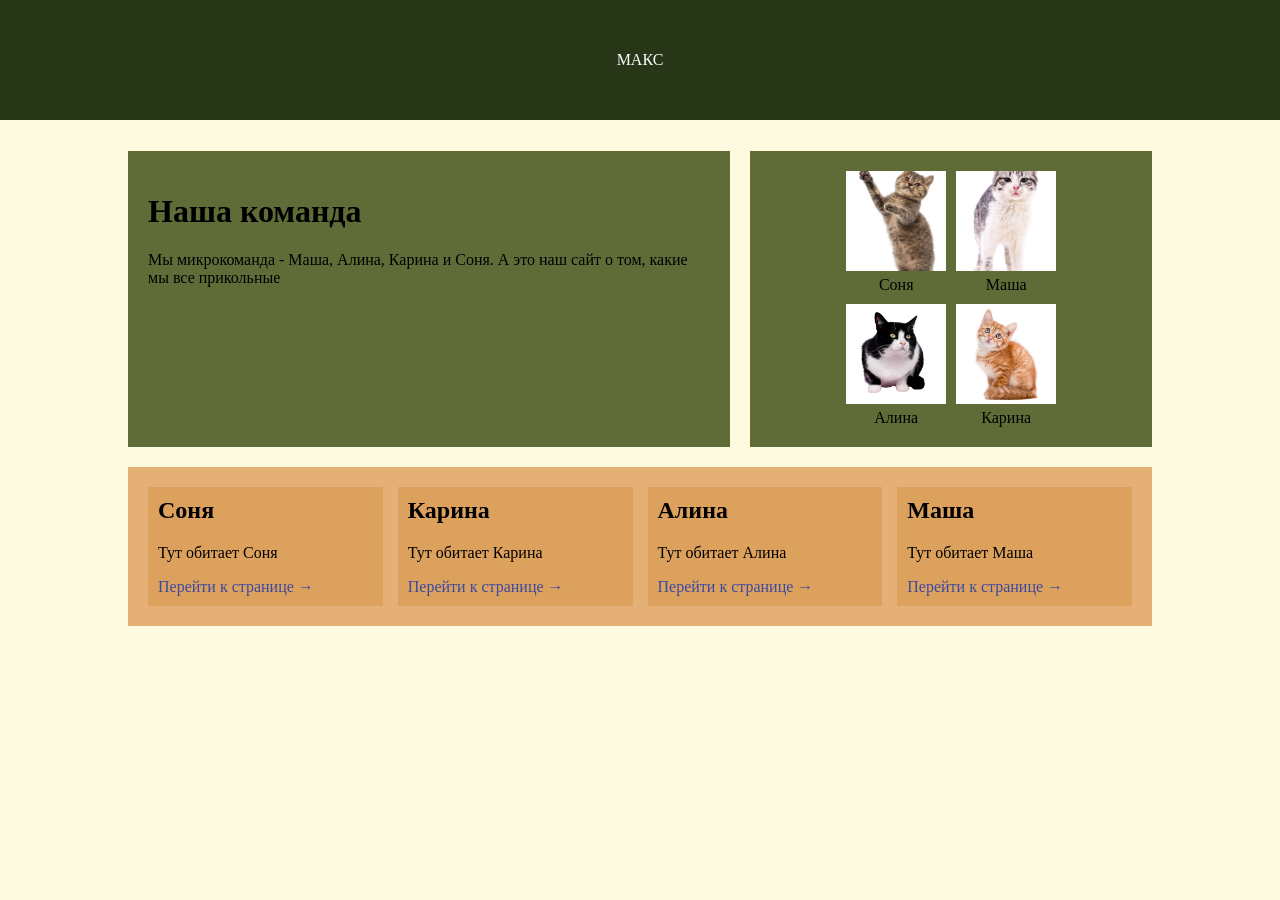
<file: index.html>
<!doctype html>
<html lang="ru">
<head>
 <meta charset="UTF-8">
 <meta name="viewport" content="width=device-width, initial-scale=1.0">
 <link rel="stylesheet" href="css/styles.css">
 <title>Мы</title>
 </head>
 <header>МАКС</header>
<body class="main-theme">
 <div class="container">
 
 <div class="intro">
    <h1>Наша команда</h1>
        <p>Мы микрокоманда - Маша, Алина, Карина и Соня. А это наш сайт о том, какие мы все прикольные</p>
</div>

<div class="photos">
    <figure class="photo">
        <img src="images/1.jpg" alt="Соня" class="zoomable">
        <p>Соня</p>
    </figure>
    <figure class="photo">
        <img src="images/2.jpg" alt="Маша" class="zoomable">
        <p>Маша</p>
    </figure>
    <figure class="photo">
        <img src="images/3.jpg" alt="Алина" class="zoomable">
        <p>Алина</p>
    </figure>
    <figure class="photo">
        <img src="images/4.jpg" alt="Карина" class="zoomable">
        <p>Карина</p>
    </figure>
</div>

<div class="people">
    <div class="person">
        <h2>Соня</h2>
        <p>Тут обитает Соня</p>
        <a href="pages/sonya.html">Перейти к странице →</a>
    </div>
    <div class="person">
        <h2>Карина</h2>
        <p>Тут обитает Карина</p>
        <a href="pages/kari.html">Перейти к странице →</a>
    </div>
    <div class="person">
        <h2>Алина</h2>
        <p>Тут обитает Алина</p>
        <a href="pages/alina.html">Перейти к странице →</a>
    </div>
    <div class="person">
        <h2>Маша</h2>
        <p>Тут обитает Маша</p>
        <a href="pages/masha.html">Перейти к странице →</a>
    </div>
</div>

</div>
</body>
</html>
</file>
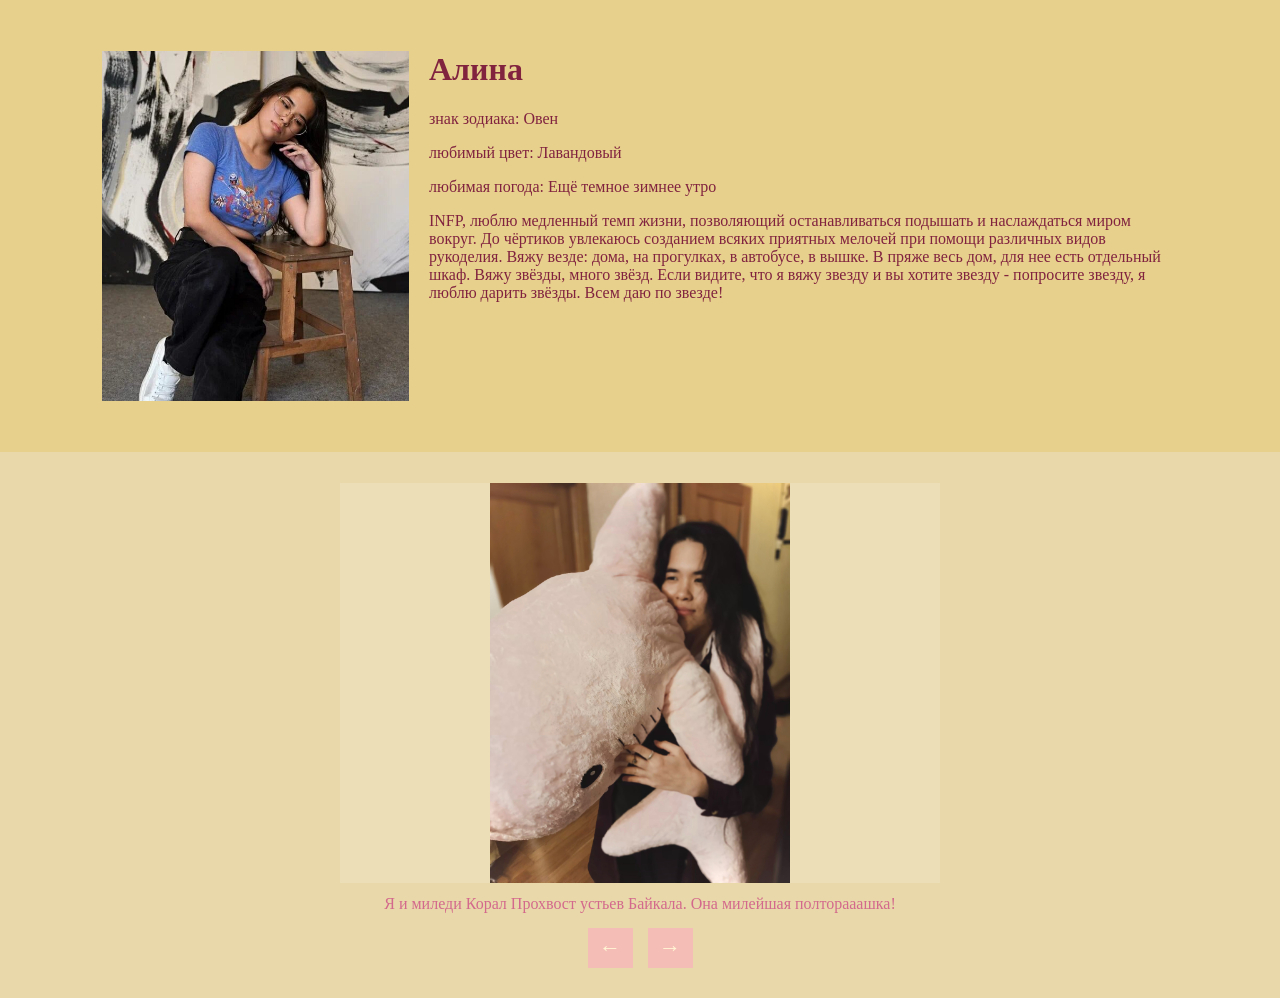
<file: pages/alina.html>
<!DOCTYPE html>
<html lang="ru">
<head>
    <meta charset="UTF-8">
    <meta name="viewport" content="width=device-width, initial-scale=1.0">
    <title>Страничка Алины</title>
    <link rel="stylesheet" href="../css/styles.css">
</head>
<body class="alina-theme">
    <header class="person-header">
        <img src="../images/alina/main.png" alt="Алина" class="avatar">
        <div>
            <h1>Алина</h1>
            <p>
                <p>знак зодиака: Овен</p>
                <p>любимый цвет: Лавандовый</p>
                <p>любимая погода: Ещё темное зимнее утро</p>
                <p>INFP, люблю медленный темп жизни, позволяющий останавливаться подышать и наслаждаться миром вокруг. До чёртиков увлекаюсь созданием всяких приятных мелочей при помощи различных видов рукоделия. Вяжу везде: дома, на прогулках, в автобусе, в вышке. В пряже весь дом, для нее есть отдельный шкаф. Вяжу звёзды, много звёзд. Если видите, что я вяжу звезду и вы хотите звезду - попросите звезду, я люблю дарить звёзды. Всем даю по звезде!</p>
            </p>
        </div>
    </header>

    <div class="carousel-window">
        <div id="slides" class="slides">
            <img src="../images/alina/coral.jpg" alt="Фото 1" class="slide" data-caption="Я и миледи Корал Прохвост устьев Байкала. Она милейшая полторааашка!">
            <img src="../images/alina/fnaf.jpg" alt="Фото 2" class="slide" data-caption="Я и мои родненькие в 87-ом году, идём на премьеру первого фильма по FNAF">
            <img src="../images/alina/halloween.jpg" alt="Фото 3" class="slide" data-caption="Чертилки моего омута на Хеллоуин 2024, кошмарили город всю ночь">
            <img src="../images/alina/ksyu.jpg" alt="Фото 4" class="slide" data-caption="Подруга составила коллаж с моим вайбом">
            <img src="../images/alina/card.jpg" alt="Фото 5" class="slide" data-caption="Ищу вот эту покемоновую карту, помогите :C">
        </div>
    </div>
    <p id="slide-caption" class="slide-caption"></p>
    <div class="carousel-controls">
        <button id="prev-photo">←</button>
        <button id="next-photo">→</button>
    </div>

    <script src="../js/app.js"></script>
</body>
</html>
</file>
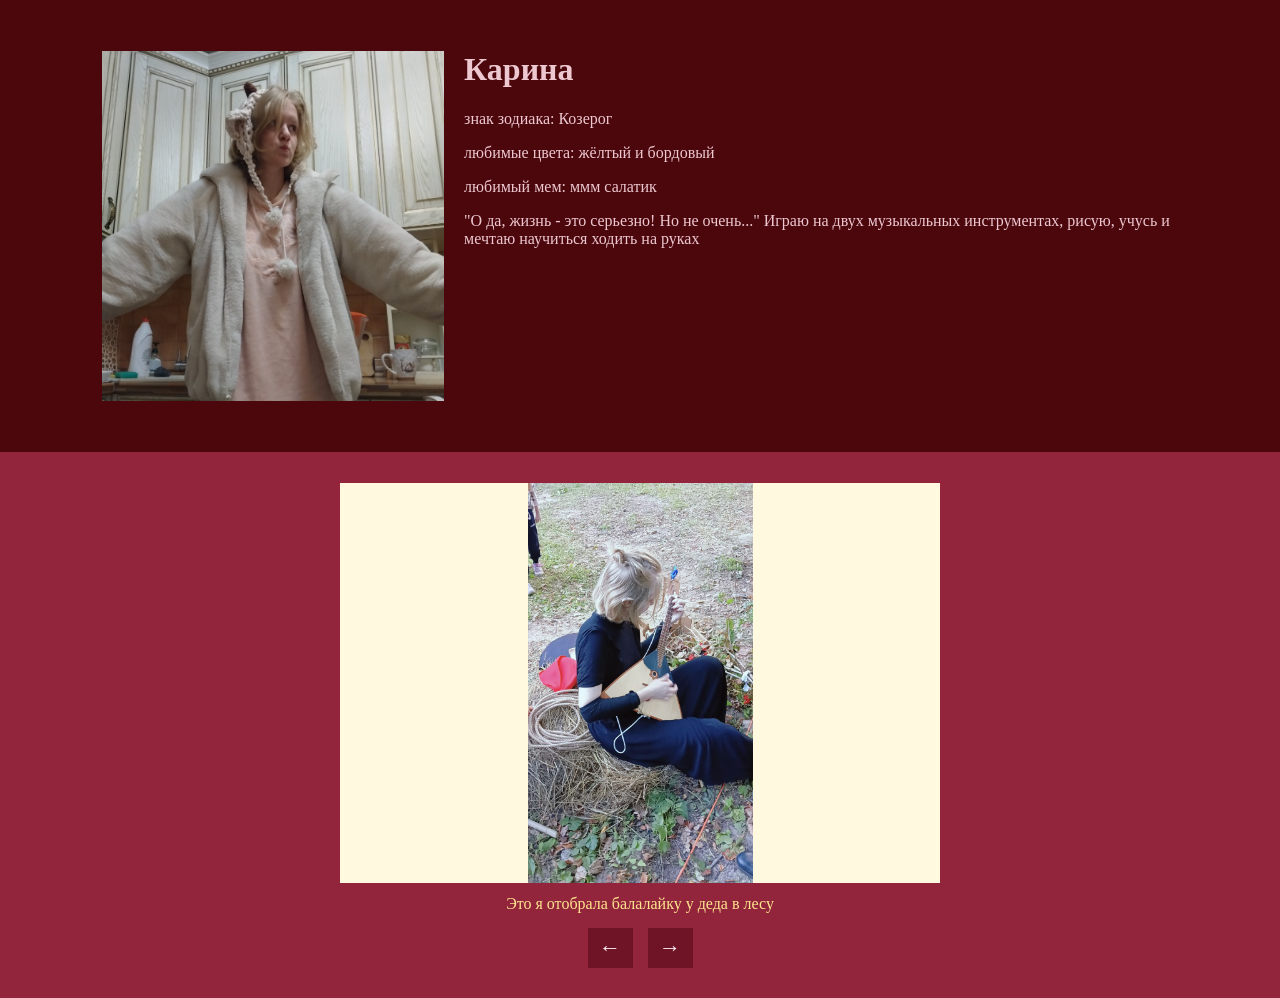
<file: pages/kari.html>
<!DOCTYPE html>
<html lang="ru">
<head>
    <meta charset="UTF-8">
    <meta name="viewport" content="width=device-width, initial-scale=1.0">
    <title>Страничка Карины</title>
    <link rel="stylesheet" href="../css/styles.css">
</head>
<body class="kari-theme">
    <header class="person-header">
        <img src="../images/kara/ava.jpg" alt="Карина" class="avatar">
        <div>
            <h1>Карина</h1>
                <p>знак зодиака: Козерог</p>
                <p>любимые цвета: жёлтый и бордовый</p>
                <p>любимый мем: ммм салатик</p>
                <p>"О да, жизнь - это серьезно! Но не очень..."
                    Играю на двух музыкальных инструментах, рисую, учусь и мечтаю научиться ходить на руках
                </p>
            </p>
        </div>
    </header>

    <div class="carousel-window">
        <div id="slides" class="slides">
            <img src="../images/kara/1.jpg" alt="Фото 1" class="slide" data-caption="Это я отобрала балалайку у деда в лесу">
            <img src="../images/kara/2.jpg" alt="Фото 2" class="slide" data-caption="Нишевый хогвартс-хостел">
            <img src="../images/kara/3.jpg" alt="Фото 3" class="slide" data-caption="ваду">
            <img src="../images/kara/4.jpg" alt="Фото 4" class="slide" data-caption="Я ещё рисовать типо умею прикиньте">
            <img src="../images/kara/5.jpg" alt="Фото 5" class="slide" data-caption="Кошка в тазике">
        </div>
    </div>
    <p id="slide-caption" class="slide-caption"></p>
    <div class="carousel-controls">
        <button id="prev-photo">←</button>
        <button id="next-photo">→</button>
    </div>

    <script src="../js/app.js"></script>
</body>
</html>
</file>
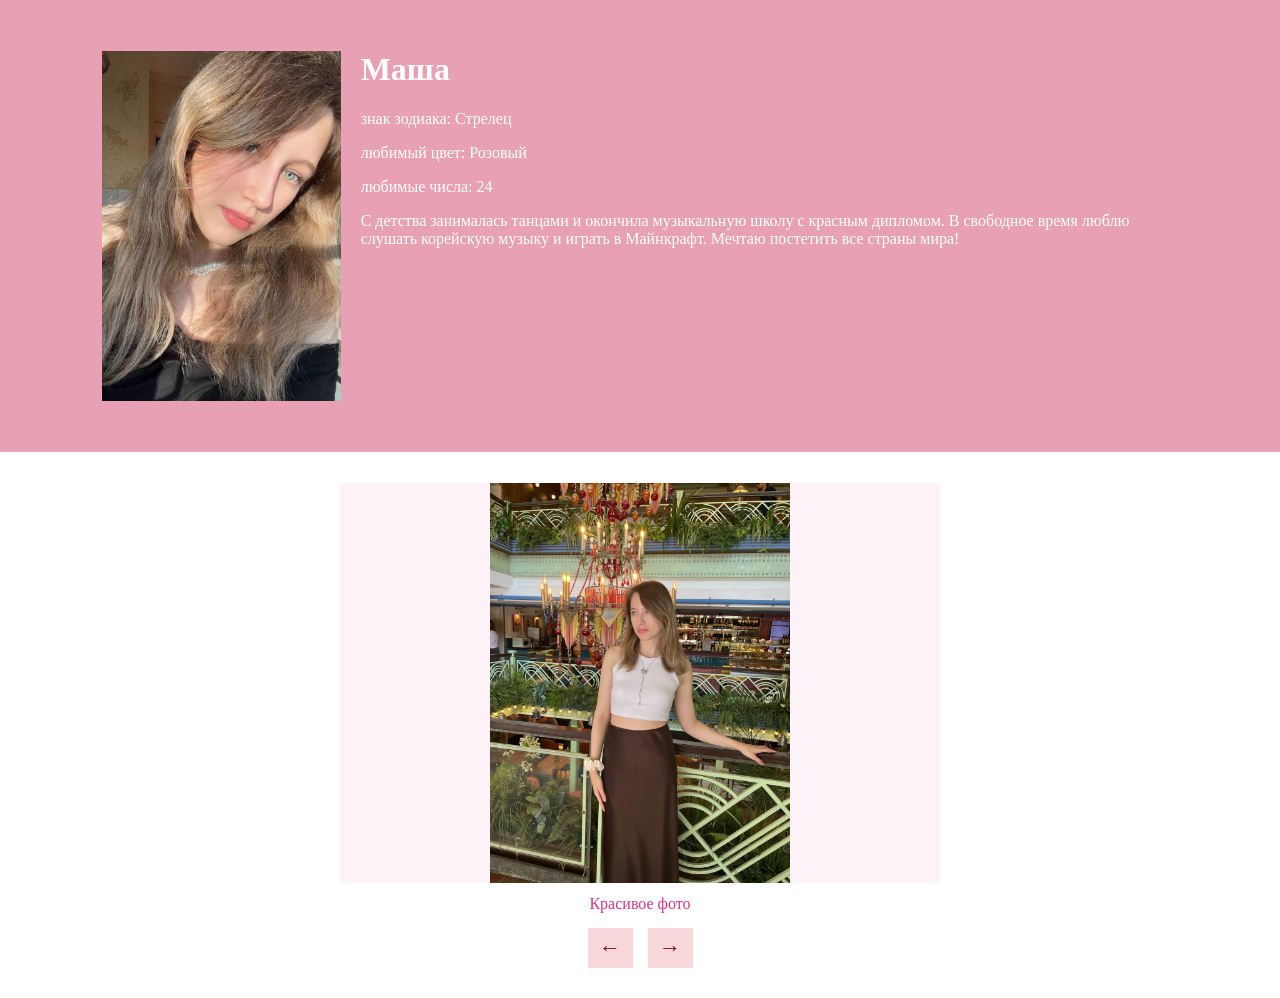
<file: pages/masha.html>
﻿<!DOCTYPE html>
<html lang="ru">
<head>
    <meta charset="UTF-8">
    <meta name="viewport" content="width=device-width, initial-scale=1.0">
    <title>Страничка Маши</title>
    <link rel="stylesheet" href="../css/styles.css">
</head>
<body class="masha-theme">
    <header class="person-header">
        <!-- ЗДЕСЬ ПОТОМ ЗАМЕНИШЬ НА СВОЮ ФОТОГРАФИЮ -->
        <img src="../images/masha/1.jpg" alt="Маша" class="avatar">
        <div>
            <h1>Маша</h1>
            <p>
                <p>знак зодиака: Стрелец</p>
                <p>любимый цвет: Розовый</p>
                <p>любимые числа: 24</p>
                <p>С детства занималась танцами и окончила музыкальную школу с красным дипломом. В свободное время люблю слушать корейскую музыку и играть в Майнкрафт. Мечтаю постетить все страны мира!</p>
            </p>
        </div>
    </header>

    <div class="carousel-window">
        <div id="slides" class="slides">
            <!-- ЗДЕСЬ ПОТОМ ЗАМЕНИШЬ КАРТИНКИ НА СВОИ -->
            <img src="../images/masha/2.jpg" alt="Фото 1" class="slide" data-caption="Красивое фото">
            <img src="../images/masha/3.jpg" alt="Фото 2" class="slide" data-caption="Я с цветочками">
            <img src="../images/masha/4.jpg" alt="Фото 3" class="slide" data-caption="Я на фотосессии">
        </div>
    </div>
    <p id="slide-caption" class="slide-caption"></p>
    <div class="carousel-controls">
        <button id="prev-photo">←</button>
        <button id="next-photo">→</button>
    </div>

    <script src="../js/app.js"></script>
</body>
</html>
</file>
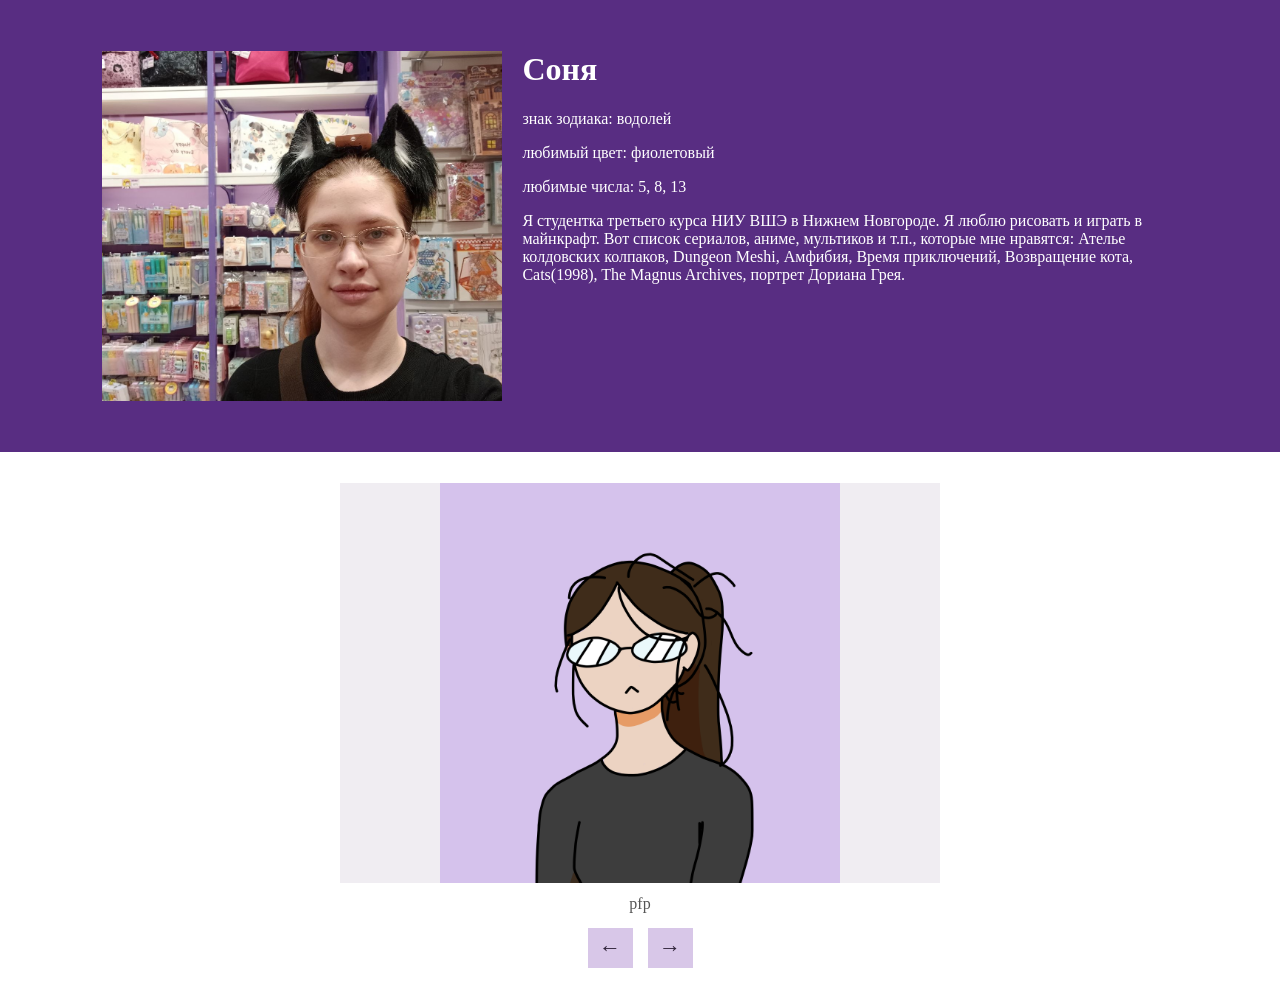
<file: pages/sonya.html>
<!DOCTYPE html>
<html lang="ru">
<head>
    <meta charset="UTF-8">
    <meta name="viewport" content="width=device-width, initial-scale=1.0">
    <title>Страничка Сони</title>
    <link rel="stylesheet" href="../css/styles.css">
</head>
<body class="sonya-theme">
    <header class="person-header">
        <img src="../images/sonya/catears1.jpg" alt="Соня" class="avatar">
        <div>
            <h1>Соня</h1>
            <p>
                <p>знак зодиака: водолей</p>
                <p>любимый цвет: фиолетовый</p>
                <p>любимые числа: 5, 8, 13</p>
                <p>Я студентка третьего курса НИУ ВШЭ в Нижнем Новгороде. Я люблю рисовать и играть в майнкрафт. Вот список сериалов, аниме, мультиков и т.п., которые мне нравятся: Ателье колдовских колпаков, Dungeon Meshi, Амфибия, Время приключений, Возвращение кота, Cats(1998), The Magnus Archives, портрет Дориана Грея.</p>
            </p>
        </div>
    </header>

    <div class="carousel-window">
        <div id="slides" class="slides">
            <img src="../images/sonya/pfp.png" alt="Фото 1" class="slide" data-caption="pfp">
            <img src="../images/sonya/love as desire that can never be fulfilled (english text).png" alt="Фото 2" class="slide" data-caption="мой рисунок к проекту про короля Артура">
            <img src="../images/sonya/catears2.jpg" alt="Фото 3" class="slide" data-caption="я">
            <img src="../images/sonya/Rice in a box.jpg" alt="Фото 4" class="slide" data-caption="мой кот Рис">
            <img src="../images/sonya/cat headphones.jpg" alt="Фото 5" class="slide" data-caption="я опять">
        </div>
    </div>
    <p id="slide-caption" class="slide-caption"></p>
    <div class="carousel-controls">
        <button id="prev-photo">←</button>
        <button id="next-photo">→</button>
    </div>

    <script src="../js/app.js"></script>
</body>
</html>
</file>
<file: css/styles.css>
﻿header {
  background-color: #283618;
  color: #ffffff;
  text-align: center;
  padding: 5%;

  margin-left: -12.5%;
  margin-right: -12.5%;
  margin-bottom: 3%;
}

body {
  margin: 0;
  padding-left: 10%;
  padding-right: 10%;
}

body.main-theme {
  background-color: #fefae0;
}

.container {
    display: grid;
    grid-template-columns: 3fr 2fr;
    gap: 20px;
}

.intro {
  background-color: #606c38;
  padding: 20px;
}

.photos {
  background-color: #606c38;
  padding: 20px;
  display: grid;
  grid-template-columns: repeat(2, 100px);
  gap: 10px;
  justify-content: center;
  align-content: center;
}

.photo {
  width: 100px;
  margin: 0;
  text-align: center;
}

.photo img {
  width: 100%;
  height: 100px;
  object-fit: cover;
  display: block;
}

.photo p {
  margin: 5px 0 0;
}

.people {
  grid-column: 1 / -1;
  background-color: #e4b076;
  padding: 20px;

  display: grid;
  grid-template-columns: repeat(4, 1fr);
  gap: 15px;
}

.person {
  padding: 10px;
  background-color: #dda15e;
}

.person h2 {
  margin-top: 0;
}

.person a {
  color: #3c49a1;
  text-decoration: none;
}

.person a:hover {
  text-decoration: underline;
}

.person-header {
  text-align: left;
  display: flex;
  align-items: flex-start;
  gap: 20px;
  padding-left: 10%;
  padding-right: 10%;
}

.avatar {
  width: 400px;
  height: 350px;
  object-fit: cover; 
}

.person-header h1 {
  margin-top: 0;
}

.person-header p { 
  margin-top: 10px;
}

.carousel-window {
  width: 600px;
  max-width: 100%;
  height: 400px;
  margin: 30px auto 0;
  overflow: hidden;
  background-color: #f0edf2;
}

.slides {
  display: flex;
  gap: 0;
  height: 100%;
}

.slide {
  flex: 0 0 100%;
  width: 100%;
  height: 100%;
  object-fit: contain;
}

.slide-caption {
  text-align: center;
  font-size: 16px;
  margin: 12px auto;
  color: #555;
}

.carousel-controls {
  display: flex;
  justify-content: center;
  gap: 15px;
  margin: 15px auto 30px;
}

.carousel-controls button {
  width: 45px;
  height: 40px;
  font-size: 22px;
  cursor: pointer;
  border: none;
  background-color: #d8c7e8;
  color: #30243a;
  transition: background-color 0.2s;
}

.carousel-controls button:hover {
  background-color: #bea3d8;
}

body.masha-theme header {
    background-color: #e8a0b4;
    color: #ffffff;
}

body.masha-theme .carousel-controls button {
    background-color: #f8d7da;
    color: #721c24;
}

body.masha-theme .carousel-controls button:hover {
    background-color: #f1b0b7;
}

body.masha-theme .carousel-window {
    background-color: #fdf2f8;
}

body.masha-theme .slide-caption {
    color: #d63384;
}

body.sonya-theme header {
  background-color: #582d82;
}

body.alina-theme {
    background-color: #e9d8a9;
}

body.alina-theme header {
    background-color: #e7d08c;
    color: #81233f;
}

body.alina-theme .carousel-controls button {
    background-color: #ff9fc479;
    color: #fff5d4;
}

body.alina-theme .carousel-controls button:hover {
    background-color: #b44f76;
}

body.alina-theme .carousel-window {
    background-color: #ecdfb7;
}

body.alina-theme .slide-caption {
    color: #d3698c;
}

body.kari-theme {
    background-color: #92243c;
}

body.kari-theme header {
    background-color: #4c070d;
    color: #edc8d0;
}

body.kari-theme .carousel-controls button {
    background-color: #46030e79;
    color: #f7e8ef;
}

body.kari-theme .carousel-controls button:hover {
    background-color: #ffeb39;
}

body.kari-theme .carousel-window {
    background-color: #fef9df;
}

body.kari-theme .slide-caption {
    color: #ffe58e;
}

.avatar {
    cursor: pointer; 
    transition: transform 0.3s ease, box-shadow 0.3s ease; 
}

.avatar.enlarged {
    transform: scale(2.5);
    z-index: 1000;
    position: relative; 
    box-shadow: 0 10px 30px rgba(0, 0, 0, 0.5);
}

.avatar.enlarged {
    transform: scale(2.5) translate(100px, 0px); 
    transform-origin: top left;
    z-index: 1000;
    position: relative;
    box-shadow: 0 10px 30px rgba(0, 0, 0, 0.5);
}

.slide {
    cursor: pointer; 
    transition: transform 0.3s ease, box-shadow 0.3s ease;
}

.slide.enlarged {
    transform: scale(2.5) translate(0px, -100px);
    transform-origin: center center; 
    z-index: 1000;
    position: relative;
    box-shadow: 0 10px 30px rgba(0, 0, 0, 0.5);
    background-color: #fdf2f8; 
}

.carousel-window {
    overflow: visible !important; 
}

@media (max-width: 600px) {
  .container {
    grid-template-columns: 1fr;
  }

  .intro {
    grid-column: 1 / -1;
  }

  .photos {
    grid-template-columns: repeat(2, 100px);
    justify-content: center;
  }

  .people {
    grid-template-columns: 1fr;
  }

  .person {
    width: auto;
  }

  body {
    padding-left: 5%;
    padding-right: 5%;
  }

  header {
    margin-left: -5.56%;
    margin-right: -5.56%;
    padding: 20px;
  }

  .person-header {
    display: flex;
    flex-direction: column;
    align-items: center;
    gap: 12px;
    padding: 16px;
  }

  .avatar {
    width: 300px;
    height: 300px;
    object-fit: cover;
  }

  .avatar.enlarged {
    transform: scale(1.10) translate(0px, 90px);
    transform-origin: center center;
    position: relative;
    z-index: 1000;
  }

  .person-header h1 {
    margin: 0;
    text-align: center;
  }

  .person-header p {
    margin-top: 8px;
    text-align: left;
  }

  .carousel-window {
    width: 100%;
    max-width: 100%;
  }

  .slides {
    width: 100%;
  }

  .slide {
    flex: 0 0 100%;
    width: 100%;
    height: 300px;
    object-fit: contain;
  }

  .slide.enlarged {
    transform: scale(1.1) translate(0px, -100px);
    transform-origin: center center; 
    z-index: 1000;
    position: relative;
    box-shadow: 0 10px 30px rgba(0, 0, 0, 0.5);
    background-color: #fdf2f8; 
}


  .carousel-controls {
    justify-content: center;
  }

  .slide-caption {
    text-align: center;
  }

}
</file>
